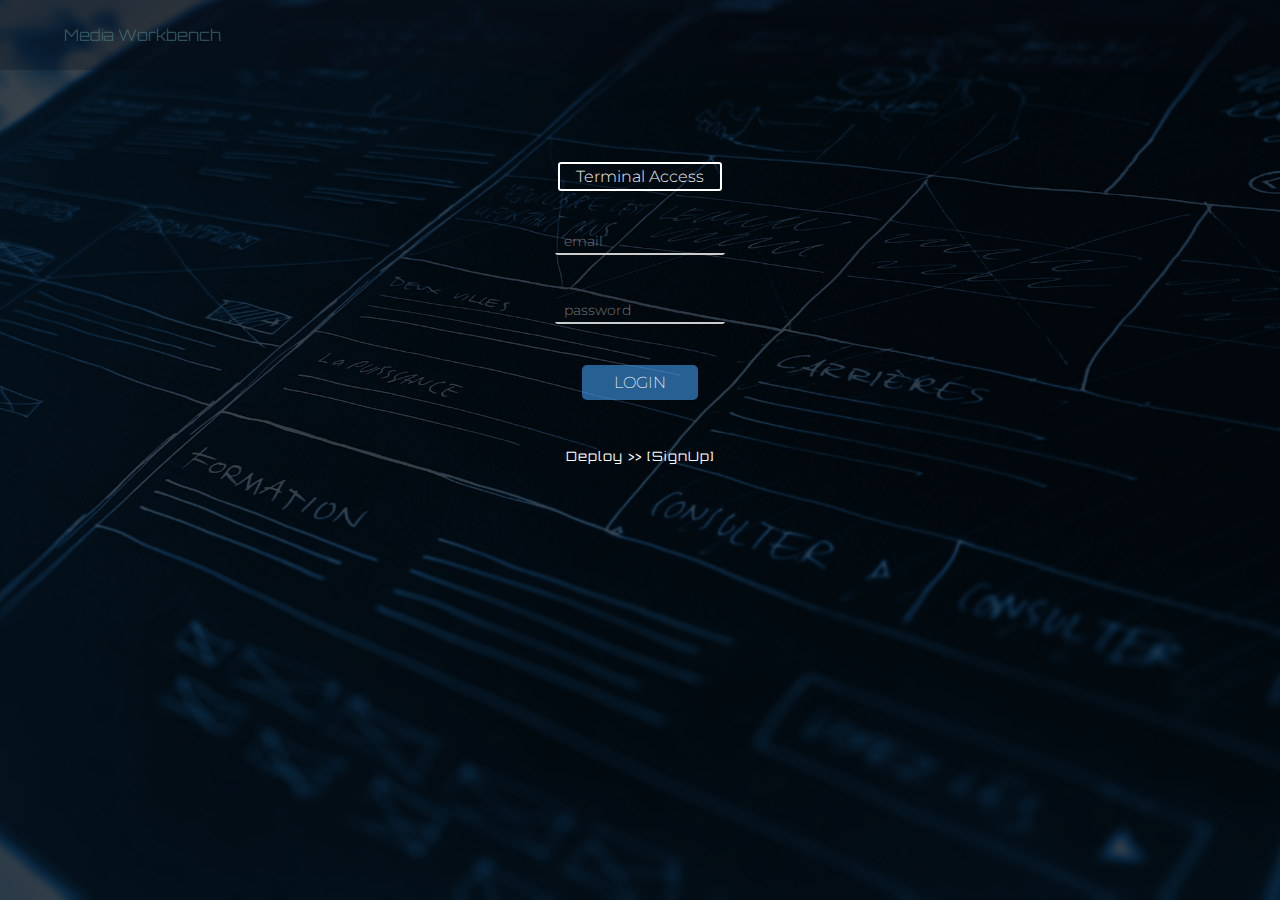
<file: front/index.html>
<!DOCTYPE html>
<html lang="es">

<head>
  <meta charset="UTF-8">
  <meta http-equiv="X-UA-Compatible" content="IE=edge">
  <meta name="viewport" content="width=device-width, initial-scale=1.0">
  <title>Workbench</title>
  <link rel="icon" type="image/x-icon" href="./assets/DH_Logo_Black.png">
  <meta name="description" content="Media Workbench"/>

  <!-- ---------------- estilos compartidos de login y signup ---------------- -->
  <link rel="stylesheet" href="./css/loginSignupStyles.css">

  <!-- ---------------------- logica aplicada en login ----------------------- -->
  <script src="./scripts/login.js"></script>

</head>


<body>

  <header>
    <nav>
      <h1>Media Workbench</h1>
    </nav>
  </header>

  <div class="container">
    
    <form class="flex-column center-items">
      <div class="form-header">
        <p class="rounded">Terminal Access</p>
      </div>

      <div class="custom-field two">
        <input id="inputEmail" type="text" placeholder=" email" required>
        <label class="placeholder" for="inputEmail"></label>
      </div>
    
      <div class="custom-field two">
        <input id="inputPassword" type="password" placeholder=" password" required>
        <label class="placeholder" for="inputPassword"></label>
      </div>
    
      <button type="submit" class="form-button login">Login</button>
    </form>
    

    <div class="ingresarA">
      <a href="signup.html">Deploy >> [SignUp]</a>
    </div>

  </div>

  
</body>

</html>
</file>
<file: front/css/loginSignupStyles.css>
@import url('./globalStyles.css');
/* Import the Orbitron font in your CSS file or HTML <head> section */
@import url('https://fonts.googleapis.com/css2?family=Orbitron:wght@400;700&display=swap');


:root {
    --color-bg-main: rgb(30, 33, 43);
    --color-main-text: rgb(179, 179, 190);
    --neon-blue: #29d8e17e;
    --neon-text-glow: 0 0 10px var(--neon-blue);
    --dark: #ffffff; /* Assuming a dark theme, adjust as needed */
    --lila: #bb9cfb; /* Adjust this color to fit your neon theme if needed */
}



body {
    display: flex;
    flex-direction: column;
    justify-content: space-between;
    height: 100vh; /* Make sure the body takes the full viewport height */
    margin: 0; /* Reset default margin */
    background-image: url('../assets/4.jpg');
    background-repeat: no-repeat;
    background-position: center;
    background-size: cover;
    box-shadow: inset 0 0 0 1000px rgba(0, 0, 0, 0.7); /* 70% transparent overlay */
}

#footer-text {
    color: #a9a9a9;
    font-size: 10px;
    text-align: right;
    margin-right: 10px;
    margin-bottom: 10px;
}

.footer-link {
    font-style: italic;
    color: #a9a9a9;
    text-decoration: none;
    transition: color 0.3s ease;
}
  
.footer-link:hover {
    color: #29d8e1; /* A neon cyan color for the hover state */
    text-shadow: 0 0 10px #29d8e1; /* A glow effect similar to neon signs */
}


header {
    background-color: rgba(10, 10, 20, 0.287); /* Semi-transparent for Blade Runner effect */
    padding: 0 5%;
    display: flex;
    justify-content: center;
    align-items: center;
    position: fixed; /* Fixed positioning */
    top: 0; /* Stick to the top */
    left: 0; /* Align left */
    right: 0; /* Align right */
    height: 70px;
    z-index: 1000; /* Make sure it's above other elements */
}


nav h1 {
    font-family: 'Orbitron', sans-serif; /* Futuristic font */
    font-weight: 100;
    font-size: 1.0rem; /* Adjust the size as needed */
    color: #4e83868c; /* Neon-like blue to match the login form */
    margin: 0; /* Remove default margins */
    text-shadow: none; /* Removing glow for minimalistic design */
}

/* Simplify the span within h1 if needed */
nav h1 span {
    font-weight: 100; /* Maintain the light font-weight */
    color: #29d8e1; /* Keeping it consistent with the h1 */
}




nav {
    width: 100%; /* Ensure the nav takes the full width of its container */
    display: flex;
    justify-content: space-between;
    align-items: center;
}


  


nav img {
    display: block;
    height: 80%;
}

.container {
    padding: 0 5%;
    /* margin-bottom: 200px; */
    margin-top: 130px;
}

.signup-container {
    display: flex;
    flex-direction: column;
    justify-content: space-around;
    align-items: center;
    height: 100%; /* Adjust the height as needed */
    margin-top: 120px;
}


#return-login {
    position: relative;
    top: -25px;
}

/* Form Styles */
form {
    background-color: transparent;
    max-width: 30rem;
    margin: 0 auto;
    padding: 2rem 3rem;
    border-radius: .2rem;
    display: flex;
    flex-direction: column;
}



.form-header {
    display: flex;
    flex-direction: column;
    align-items: center;
    margin-bottom: 1rem;
}

.form-header h2 {
    margin-bottom: .8rem;
}

.form-header p {
    padding: .2rem 1rem;
    border: 2px solid white;
}

form label {
    margin-bottom: .3rem;
}

form input {
    background: transparent;
    color: var(--color-main-text);
    border-radius: .1rem;
    margin-bottom: 1rem;
    padding: .3rem .5rem;
    border: 2px solid var(--app-grey);
}

form input:focus {
    outline: none;
    border: 2px solid var(--lila);
}


.ingresarA {
    padding: 1rem 0;
    text-align: center;
}
  
.ingresarA a {
    color: var(--dark);
    display: block; /* Keeps the link centered */
    text-align: center;
    font-size: small;
    text-decoration: none; /* Removes underline from links */
    font-family: 'Orbitron', sans-serif; /* A futuristic font */
    letter-spacing: 1px; /* Adds spacing between characters for a techy feel */
    transition: color 0.3s ease, text-shadow 0.3s ease; /* Smooth transition for hover effects */
}
  
.ingresarA a:hover {
    color: var(--neon-blue); /* Neon blue color for the hover state */
    text-shadow: var(--neon-text-glow); /* Neon glow effect on hover */
}
  



/* Flex and Alignment */
.flex-column {
    display: flex;
    flex-direction: column;
    text-align: center;
}

.center-items {
    align-items: center;
}

/* Gaps */
.gap10 {
    gap: 10px;
}

.gap15 {
    gap: 15px;
}

/* Custom Field Styles */
.custom-field {
    position: relative;
    font-size: 12px;
    border-top: 20px solid transparent;
    margin-bottom: 5px;
    display: inline-block;
    --field-padding: 5px;
}

.custom-field input {
    border: none;
    background: transparent;
    padding: var(--field-padding);
    border-radius: 3px;
    width: 170px;
    outline: none;
    font-size: 14px;
}

#message {
    width: 300px;
}

.custom-field .placeholder {
    position: absolute;
    left: var(--field-padding);
    top: 22px;
    transform: translateY(-50%);
    transition: top 0.3s ease, color 0.3s ease, font-size 0.3s ease;
}

.custom-field.two input {
    background: linear-gradient(90deg, #6f6c6c, #6f6c6c) center bottom/0 0.15em no-repeat,
                linear-gradient(90deg, #ccc, #ccc) left bottom/100% 0.15em no-repeat,
                linear-gradient(90deg, transparent, transparent) left bottom/100% no-repeat;
    transition: background-size 0.3s ease;
}

.custom-field.two input:not(:placeholder-shown),
.custom-field.two input:focus {
    background-size: 100% 0.15em, 100% 0.1em, 100%;
}



form {
    display: flex;
    flex-direction: column;
    align-items: center;
    /* Add other styles required for the form */
  }
  
  /* If there is padding or specific widths you want to maintain for the form elements, 
     you may want to add a class or use a more specific selector for them. */
  
  
/* Checkbox Styles - Specific to checkbox and label */
#role {
    display: flex;
    align-items: center; /* Align items vertically */
    margin-bottom: 1rem; /* Add margin below the checkbox */
  }
  
  
  

  


  .message-box {
    display: none; /* Hidden by default */
    padding: .5em 1em;
    color: white;
    margin-top: 1em;
    text-align: center;
}

.success-message {
    background-color: rgba(0, 255, 0, 0.3);
}

.error-message {
    color: rgb(255, 255, 255); /* Text color */
    background-color: rgba(255, 0, 0, 0.3); /* Background color */
    margin-top: 10px;
    padding: 10px;
    border-radius: 5px;
    /* Other styling as needed */
}



/* ROLE AND SHIFT TAG SELECTION */
.role-tags, .shift-tags {
    display: flex;
    gap: 10px;
    flex-wrap: wrap;
    justify-content: center; /* Center the tags if you want */
    margin-bottom: 10px; /* Spacing below the tag container */
}
  
.role-tag, .shift-tag {
    padding: 5px 10px;
    border: 1px solid #ffffff;
    border-radius: 20px;
    background-color: transparent;
    cursor: pointer;
    user-select: none; /* Prevent text selection */
    transition: background-color 0.3s, color 0.3s;
    font-size: 0.9rem; /* Adjust font size as needed */
}

.role-tag:hover, .shift-tag:hover {
    background-color:#7eacde79; /* Light blue background on hover */
    color: #fff; /* White text color on hover */
}

.role-tag.selected, .shift-tag.selected {
    color: #fff;
    background-color: #007bff79; /* Slightly transparent blue background */
    border-color: #007bff; /* Blue border to match the background */
}

  

/* LOGIN and REGISTER BUTTONS */
/* General Button Reset */
button {
    background: none;
    border: none;
    padding: 0;
    cursor: pointer;
}

/* Base style for buttons */
.form-button {
    display: block; /* makes the button a block element */
    width: 100%; /* makes the button expand to the full width of its container */
    color: white;
    background-color: rgba(67, 161, 243, 0.58); /* a lighter shade of blue for login */
    border-radius: 5px;
    padding: 8px 20px;
    font-size: 1rem;
    font-weight: 200;
    text-transform: uppercase;  
    transition: background-color 0.3s ease;
    margin-top: 20px; /* consistent space above the button */
    text-align: center; /* ensures text is centered */
    text-decoration: none; /* removes underline from links if button is an 'a' tag */
    outline: none; /* removes the focus outline */
}
/* Hover styles for buttons */
.form-button:hover {
    background-color:  rgb(67, 161, 243); /* a color that should be
noticeable when hovering over the button */
}
/* Ensure buttons do not inherit any additional styling */
.form-button {
    border: none;
}

/* Specific styles for the login button */
.form-button.login {
    width: 30%;
}
/* Specific styles for the register button */
.form-button.register {
    width: 55%;
}


@keyframes loading {
    0% { background-position: 100% 0; }
    100% { background-position: -100% 0; }
  }
  
  .loading {
    /* Increase the duration to slow down the animation */
    animation: loading 6s linear infinite;
    /* Use the button's base color and a slightly darker variant for the loading effect */
    background: linear-gradient(to right, rgba(67, 161, 243, 0.58) 50%, rgba(67, 161, 243, 0.78) 50%);
    background-size: 200% 100%;
  }
  
  

  



/* SWAL2 */
/* Common styles for all Swal modals */
.swal2-title {
    color: var(--color-main-text);
    margin-top: 15px;
    font-size: 1.5em;
    font-weight: bold;
}

.swal2-textarea {
    margin-top: 10px;
    background-color: var(--color-bg-main);
    color: var(--color-main-text);
    border: none;
    padding: 10px;
    border-radius: 5px;
}

.swal2-popup {
    border-radius: 20px;
    width: 400px;
    background-color: rgba(47, 54, 64, 0.9);
}

.swal2-confirm {
    border-radius: 5px;
    background-color: #3498dbbc;
}

.swal2-cancel {
    border-radius: 5px;
    background-color: #95a5a6;
}

  
.container {
    animation: fadeInScaleUp 1s ease forwards;
}
  

.hide-message {
    display: none; /* This will make the element not appear on the page */
}
</file>
